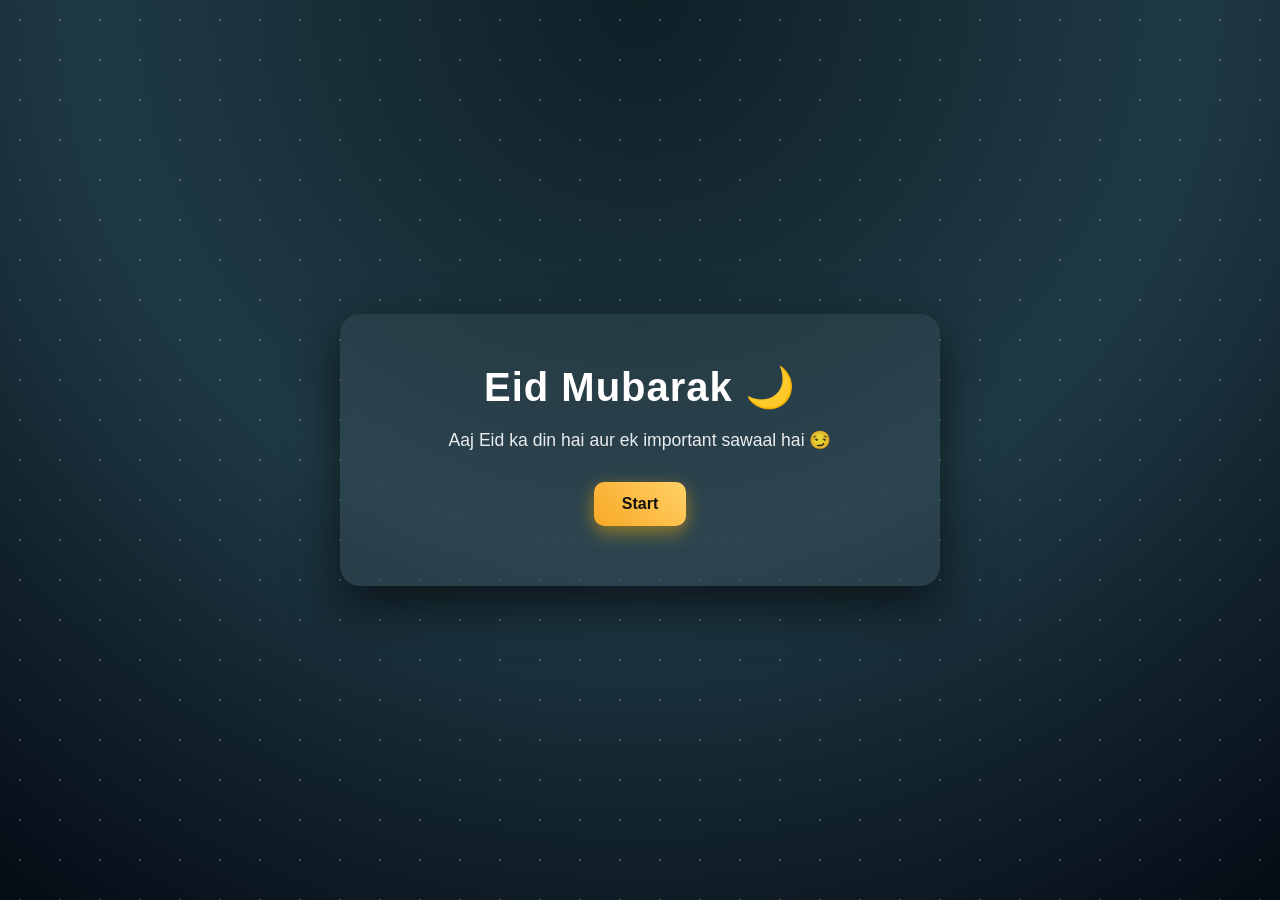
<file: index.html>
<!DOCTYPE html>
<html lang="en">
<head>
<meta charset="UTF-8">
<meta name="viewport" content="width=device-width, initial-scale=1.0">
<title>Eid Surprise</title>

<link rel="stylesheet" href="style.css">

</head>

<body>

<div class="container">

<h1>Eid Mubarak 🌙</h1>
<!-- <img src="https://media.tenor.com/7D7I6NqBJ38AAAAC/eid-mubarak.gif" class="main-gif" alt="Eid Mubarak"> -->
<!-- <img src="https://media.tenor.com/2roX3uxz_68AAAAC/eid-mubarak-muslim.gif" class="main-gif" alt="Eid Greeting"> -->
<!-- <img src="https://media.tenor.com/Q0s8GgHgdFMAAAAC/eid-lantern.gif" class="main-gif"> -->
<!-- <img src="https://pngimg.com/uploads/moon/moon_PNG32.png" alt="moon"> -->
<!-- <img src="https://media.giphy.com/media/l2JhGIQGxzbaRzvq0/giphy.gif" class="main-gif"> -->
<!-- <img src="https://media.giphy.com/media/26BRuo6sLetdllPAQ/giphy.gif" class="main-gif"> -->
<p>
Aaj Eid ka din hai aur ek important sawaal hai 😏
</p>

<a href="question.html">
<button class="btn">Start</button>
</a>

</div>

<script src="script.js"></script>

</body>
</html>
</file>
<file: style.css>
/* RESET */

*{
margin:0;
padding:0;
box-sizing:border-box;
font-family:'Poppins',sans-serif;
}

/* BODY */

body{
min-height:100vh;
display:flex;
justify-content:center;
align-items:center;
background: radial-gradient(circle at top,#0f2027,#1f3a45,#050b15);
color:white;
text-align:center;
overflow-x:hidden;
padding:20px;
animation: backgroundPulse 12s ease-in-out infinite;
}

/* STARRY BACKGROUND */

body::before{
content:"";
position:fixed;
top:0;
left:0;
width:100%;
height:100%;
background-image:
radial-gradient(white 1px, transparent 1px),
radial-gradient(white 1px, transparent 1px);
background-size:40px 40px,80px 80px;
background-position:0 0,20px 20px;
opacity:0.25;
z-index:-1;
animation: twinkle 6s ease-in-out infinite;
}

/* MAIN CARD */

.container{
width:100%;
max-width:520px;
background:rgba(255,255,255,0.06);
border-radius:20px;
padding:40px 30px;
backdrop-filter:blur(14px);
box-shadow:0 20px 50px rgba(0,0,0,0.6);
animation:fadeIn 1s ease;
transition:0.4s;
position:relative;
}

/* CARD HOVER */

.container:hover{
transform:translateY(-8px) scale(1.02);
box-shadow:0 30px 70px rgba(0,0,0,0.8);
}

/* HEADING */

h1{
font-size:2.3rem;
margin-bottom:15px;
letter-spacing:1px;
animation:textGlow 2s ease-in-out infinite alternate;
}

/* TEXT */

p{
font-size:1.1rem;
line-height:1.6;
margin-bottom:18px;
opacity:0.9;
}

/* IMAGE */

img{
width:240px;
max-width:100%;
border-radius:12px;
margin:18px 0;
animation:float 4s ease-in-out infinite;
transition:0.4s;
}

img:hover{
transform:scale(1.1);
}

/* BUTTONS */

button{
padding:13px 28px;
font-size:16px;
border:none;
border-radius:10px;
cursor:pointer;
margin:10px;
transition:0.3s;
font-weight:600;
}

/* MAIN BUTTON */

.btn{
background:linear-gradient(45deg,#f9a826,#ffd166);
color:#111;
box-shadow:0 6px 18px rgba(255,180,0,0.5);
}

.btn:hover{
transform:scale(1.07);
box-shadow:0 10px 28px rgba(255,180,0,0.8);
}

/* YES */

.yesBtn{
background:linear-gradient(45deg,#2ecc71,#27ae60);
color:white;
box-shadow:0 6px 18px rgba(46,204,113,0.5);
}

.yesBtn:hover{
transform:scale(1.1);
box-shadow:0 10px 30px rgba(46,204,113,0.8);
}

/* NO */

.noBtn{
background:linear-gradient(45deg,#ff4b2b,#ff416c);
color:white;
box-shadow:0 6px 18px rgba(255,65,108,0.5);
position:relative;
}

.noBtn:hover{
transform:scale(1.05);
}

/* BUTTON GROUP */

.buttons{
display:flex;
justify-content:center;
flex-wrap:wrap;
margin-top:15px;
}

/* INPUT */

input{
padding:12px;
font-size:16px;
border-radius:8px;
border:none;
width:70%;
margin-top:10px;
outline:none;
transition:0.3s;
}

input:focus{
box-shadow:0 0 12px rgba(255,209,102,0.8);
}

/* RESULT */

#result{
margin-top:18px;
font-size:1.3rem;
font-weight:600;
color:#ffd166;
animation:fadeInUp 1s ease;
}

/* FLOATING STICKERS */

.sticker{
position:absolute;
width:90px;
animation:float 3s ease-in-out infinite;
}

/* ANIMATIONS */

@keyframes fadeIn{
0%{opacity:0;transform:translateY(30px);}
100%{opacity:1;transform:translateY(0);}
}

@keyframes float{
0%{transform:translateY(0);}
50%{transform:translateY(-14px);}
100%{transform:translateY(0);}
}

@keyframes fadeInUp{
0%{opacity:0;transform:translateY(20px);}
100%{opacity:1;transform:translateY(0);}
}

@keyframes textGlow{
0%{text-shadow:0 0 5px #ffd166;}
100%{text-shadow:0 0 20px #ffd166,0 0 30px #ffd166;}
}

@keyframes backgroundPulse{
0%{background-size:100% 100%;}
50%{background-size:110% 110%;}
100%{background-size:100% 100%;}
}

@keyframes twinkle{
0%{opacity:0.2;}
50%{opacity:0.5;}
100%{opacity:0.2;}
}


/* RESPONSIVE */

@media (max-width:600px){

.container{
padding:30px 20px;
}

h1{
font-size:1.9rem;
}

p{
font-size:1rem;
}

img{
width:180px;
}

button{
font-size:14px;
padding:10px 20px;
}

input{
width:90%;
}

}

@media (max-width:400px){

.container{
max-width:90%;
padding:20px 15px;
}

h1{
font-size:1.7rem;
}

p{
font-size:0.9rem;
}

img{
width:150px;
}

button{
font-size:13px;
padding:8px 18px;
}

}

@media (min-width:1200px){

.container{
max-width:600px;
padding:50px 40px;
}

h1{
font-size:2.5rem;
}

img{
width:300px;
}

}
</file>
